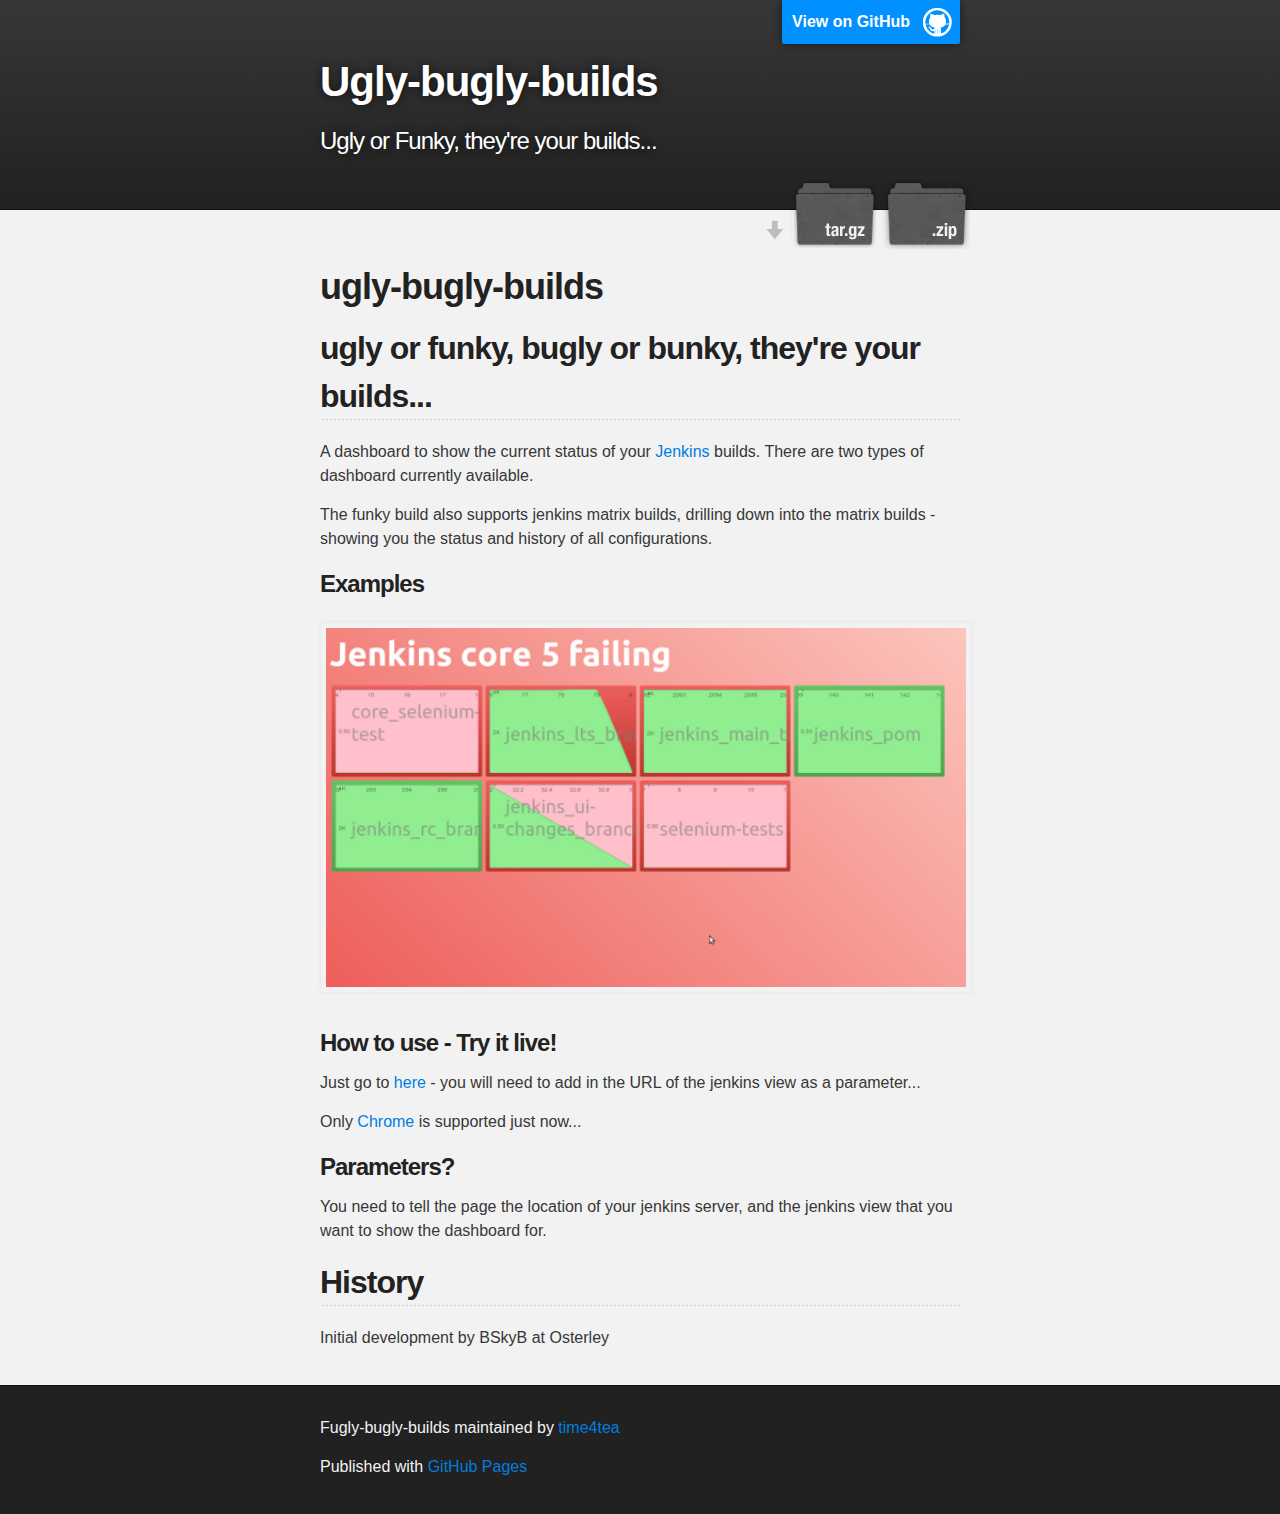
<file: index.html>
<!DOCTYPE html>
<html>

  <head>
    <meta charset='utf-8' />
    <meta http-equiv="X-UA-Compatible" content="chrome=1" />
    <meta name="description" content="Ugly-bugly-builds : Ugly or Funky, they're your builds..." />

    <link rel="stylesheet" type="text/css" media="screen" href="stylesheets/stylesheet.css">

    <title>Ugly-bugly-builds</title>
  </head>

  <body>

    <!-- HEADER -->
    <div id="header_wrap" class="outer">
        <header class="inner">
          <a id="forkme_banner" href="https://github.com/time4tea/fgly-bugly-builds">View on GitHub</a>

          <h1 id="project_title">Ugly-bugly-builds</h1>
          <h2 id="project_tagline">Ugly or Funky, they're your builds...</h2>

            <section id="downloads">
              <a class="zip_download_link" href="https://github.com/time4tea/ugly-bugly-builds/zipball/master">Download this project as a .zip file</a>
              <a class="tar_download_link" href="https://github.com/time4tea/ugly-bugly-builds/tarball/master">Download this project as a tar.gz file</a>
            </section>
        </header>
    </div>

    <!-- MAIN CONTENT -->
    <div id="main_content_wrap" class="outer">
      <section id="main_content" class="inner">
        <h1>ugly-bugly-builds</h1>

<h2>ugly or funky, bugly or bunky, they're your builds...</h2>

<p>A dashboard to show the current status of your <a href="http://jenkins-ci.org/">Jenkins</a> builds. There are two types of dashboard currently available.</p>

<p>The funky build also supports jenkins matrix builds, drilling down into the matrix builds - showing you the status and history of all configurations.</p>

<h3>Examples</h3>

<p><img src="images/screenshot-failed.png" alt="screenshot"></p>

<h3>How to use - Try it live!</h3>

<p>Just go to <a href="deploy/funky/funky.html">here</a> - you will need to add in the URL of the jenkins view as a parameter... </p>

<p>Only <a href="http://www.google.com/chrome">Chrome</a> is supported just now...</p>

<h3>Parameters?</h3>

<p>You need to tell the page the location of your jenkins server, and the jenkins view that you want to show the dashboard for.</p>

<h2>History</h2>

<p>Initial development by BSkyB at Osterley</p>
      </section>
    </div>

    <!-- FOOTER  -->
    <div id="footer_wrap" class="outer">
      <footer class="inner">
        <p class="copyright">Fugly-bugly-builds maintained by <a href="https://github.com/time4tea">time4tea</a></p>
        <p>Published with <a href="http://pages.github.com">GitHub Pages</a></p>
      </footer>
    </div>
  </body>
</html>
</file>
<file: stylesheets/stylesheet.css>
/*******************************************************************************
Slate Theme for Github Pages
by Jason Costello, @jsncostello
*******************************************************************************/

@import url(pygment_trac.css);

/*******************************************************************************
MeyerWeb Reset
*******************************************************************************/

html, body, div, span, applet, object, iframe,
h1, h2, h3, h4, h5, h6, p, blockquote, pre,
a, abbr, acronym, address, big, cite, code,
del, dfn, em, img, ins, kbd, q, s, samp,
small, strike, strong, sub, sup, tt, var,
b, u, i, center,
dl, dt, dd, ol, ul, li,
fieldset, form, label, legend,
table, caption, tbody, tfoot, thead, tr, th, td,
article, aside, canvas, details, embed,
figure, figcaption, footer, header, hgroup,
menu, nav, output, ruby, section, summary,
time, mark, audio, video {
  margin: 0;
  padding: 0;
  border: 0;
  font: inherit;
  vertical-align: baseline;
}

/* HTML5 display-role reset for older browsers */
article, aside, details, figcaption, figure,
footer, header, hgroup, menu, nav, section {
  display: block;
}

ol, ul {
  list-style: none;
}

blockquote, q {
}

table {
  border-collapse: collapse;
  border-spacing: 0;
}

a:focus {
  outline: none;
}

/*******************************************************************************
Theme Styles
*******************************************************************************/

body {
  box-sizing: border-box;
  color:#373737;
  background: #212121;
  font-size: 16px;
  font-family: 'Myriad Pro', Calibri, Helvetica, Arial, sans-serif;
  line-height: 1.5;
  -webkit-font-smoothing: antialiased;
}

h1, h2, h3, h4, h5, h6 {
  margin: 10px 0;
  font-weight: 700;
  color:#222222;
  font-family: 'Lucida Grande', 'Calibri', Helvetica, Arial, sans-serif;
  letter-spacing: -1px;
}

h1 {
  font-size: 36px;
  font-weight: 700;
}

h2 {
  padding-bottom: 10px;
  font-size: 32px;
  background: url('../images/bg_hr.png') repeat-x bottom;
}

h3 {
  font-size: 24px;
}

h4 {
  font-size: 21px;
}

h5 {
  font-size: 18px;
}

h6 {
  font-size: 16px;
}

p {
  margin: 10px 0 15px 0;
}

footer p {
  color: #f2f2f2;
}

a {
  text-decoration: none;
  color: #007edf;
  text-shadow: none;

  transition: color 0.5s ease;
  transition: text-shadow 0.5s ease;
  -webkit-transition: color 0.5s ease;
  -webkit-transition: text-shadow 0.5s ease;
  -moz-transition: color 0.5s ease;
  -moz-transition: text-shadow 0.5s ease;
  -o-transition: color 0.5s ease;
  -o-transition: text-shadow 0.5s ease;
  -ms-transition: color 0.5s ease;
  -ms-transition: text-shadow 0.5s ease;
}

#main_content a:hover {
  color: #0069ba;
  text-shadow: #0090ff 0px 0px 2px;
}

footer a:hover {
  color: #43adff;
  text-shadow: #0090ff 0px 0px 2px;
}

em {
  font-style: italic;
}

strong {
  font-weight: bold;
}

img {
  position: relative;
  margin: 0 auto;
  max-width: 739px;
  padding: 5px;
  margin: 10px 0 10px 0;
  border: 1px solid #ebebeb;

  box-shadow: 0 0 5px #ebebeb;
  -webkit-box-shadow: 0 0 5px #ebebeb;
  -moz-box-shadow: 0 0 5px #ebebeb;
  -o-box-shadow: 0 0 5px #ebebeb;
  -ms-box-shadow: 0 0 5px #ebebeb;
}

pre, code {
  width: 100%;
  color: #222;
  background-color: #fff;

  font-family: Monaco, "Bitstream Vera Sans Mono", "Lucida Console", Terminal, monospace;
  font-size: 14px;

  border-radius: 2px;
  -moz-border-radius: 2px;
  -webkit-border-radius: 2px;



}

pre {
  width: 100%;
  padding: 10px;
  box-shadow: 0 0 10px rgba(0,0,0,.1);
  overflow: auto;
}

code {
  padding: 3px;
  margin: 0 3px;
  box-shadow: 0 0 10px rgba(0,0,0,.1);
}

pre code {
  display: block;
  box-shadow: none;
}

blockquote {
  color: #666;
  margin-bottom: 20px;
  padding: 0 0 0 20px;
  border-left: 3px solid #bbb;
}

ul, ol, dl {
  margin-bottom: 15px
}

ul li {
  list-style: inside;
  padding-left: 20px;
}

ol li {
  list-style: decimal inside;
  padding-left: 20px;
}

dl dt {
  font-weight: bold;
}

dl dd {
  padding-left: 20px;
  font-style: italic;
}

dl p {
  padding-left: 20px;
  font-style: italic;
}

hr {
  height: 1px;
  margin-bottom: 5px;
  border: none;
  background: url('../images/bg_hr.png') repeat-x center;
}

table {
  border: 1px solid #373737;
  margin-bottom: 20px;
  text-align: left;
 }

th {
  font-family: 'Lucida Grande', 'Helvetica Neue', Helvetica, Arial, sans-serif;
  padding: 10px;
  background: #373737;
  color: #fff;
 }

td {
  padding: 10px;
  border: 1px solid #373737;
 }

form {
  background: #f2f2f2;
  padding: 20px;
}

img {
  width: 100%;
  max-width: 100%;
}

/*******************************************************************************
Full-Width Styles
*******************************************************************************/

.outer {
  width: 100%;
}

.inner {
  position: relative;
  max-width: 640px;
  padding: 20px 10px;
  margin: 0 auto;
}

#forkme_banner {
  display: block;
  position: absolute;
  top:0;
  right: 10px;
  z-index: 10;
  padding: 10px 50px 10px 10px;
  color: #fff;
  background: url('../images/blacktocat.png') #0090ff no-repeat 95% 50%;
  font-weight: 700;
  box-shadow: 0 0 10px rgba(0,0,0,.5);
  border-bottom-left-radius: 2px;
  border-bottom-right-radius: 2px;
}

#header_wrap {
  background: #212121;
  background: -moz-linear-gradient(top, #373737, #212121);
  background: -webkit-linear-gradient(top, #373737, #212121);
  background: -ms-linear-gradient(top, #373737, #212121);
  background: -o-linear-gradient(top, #373737, #212121);
  background: linear-gradient(top, #373737, #212121);
}

#header_wrap .inner {
  padding: 50px 10px 30px 10px;
}

#project_title {
  margin: 0;
  color: #fff;
  font-size: 42px;
  font-weight: 700;
  text-shadow: #111 0px 0px 10px;
}

#project_tagline {
  color: #fff;
  font-size: 24px;
  font-weight: 300;
  background: none;
  text-shadow: #111 0px 0px 10px;
}

#downloads {
  position: absolute;
  width: 210px;
  z-index: 10;
  bottom: -40px;
  right: 0;
  height: 70px;
  background: url('../images/icon_download.png') no-repeat 0% 90%;
}

.zip_download_link {
  display: block;
  float: right;
  width: 90px;
  height:70px;
  text-indent: -5000px;
  overflow: hidden;
  background: url(../images/sprite_download.png) no-repeat bottom left;
}

.tar_download_link {
  display: block;
  float: right;
  width: 90px;
  height:70px;
  text-indent: -5000px;
  overflow: hidden;
  background: url(../images/sprite_download.png) no-repeat bottom right;
  margin-left: 10px;
}

.zip_download_link:hover {
  background: url(../images/sprite_download.png) no-repeat top left;
}

.tar_download_link:hover {
  background: url(../images/sprite_download.png) no-repeat top right;
}

#main_content_wrap {
  background: #f2f2f2;
  border-top: 1px solid #111;
  border-bottom: 1px solid #111;
}

#main_content {
  padding-top: 40px;
}

#footer_wrap {
  background: #212121;
}



/*******************************************************************************
Small Device Styles
*******************************************************************************/

@media screen and (max-width: 480px) {
  body {
    font-size:14px;
  }

  #downloads {
    display: none;
  }

  .inner {
    min-width: 320px;
    max-width: 480px;
  }

  #project_title {
  font-size: 32px;
  }

  h1 {
    font-size: 28px;
  }

  h2 {
    font-size: 24px;
  }

  h3 {
    font-size: 21px;
  }

  h4 {
    font-size: 18px;
  }

  h5 {
    font-size: 14px;
  }

  h6 {
    font-size: 12px;
  }

  code, pre {
    min-width: 320px;
    max-width: 480px;
    font-size: 11px;
  }

}
</file>
